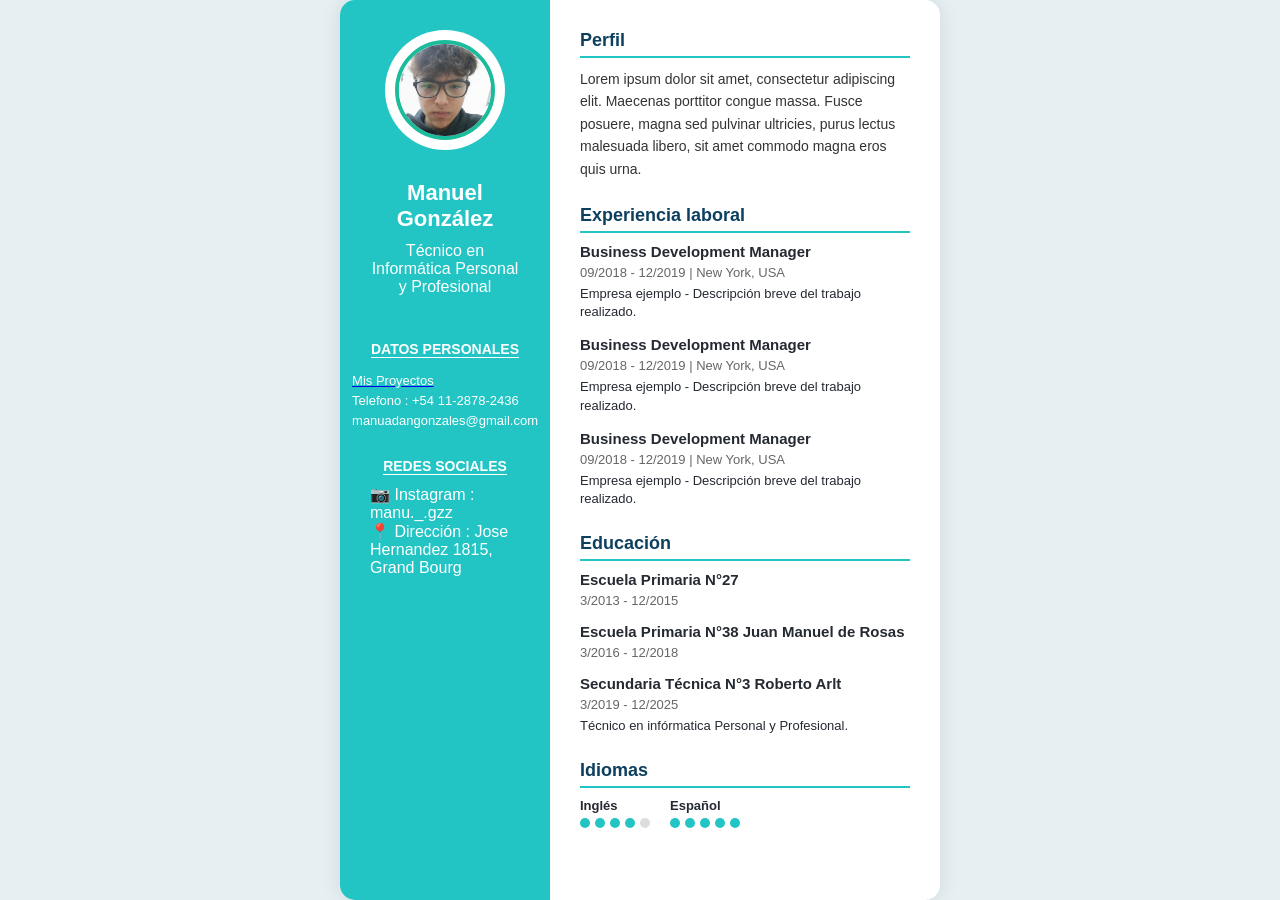
<file: TP0/index.html>
<!DOCTYPE html>
<html lang="es">
<head>
    <meta charset="UTF-8">
    <title>CV - Nombre Apellido</title>
    <link rel="stylesheet" href="./css/styles.css">
</head>
<body>
    <div class="cv-card">

        <!-- Lado Izquierdo -->
        <div class="cv-left">
            <div class="profile-pic">
                <img class="img" src="img/mi-cara.jpg" alt="Foto Perfil">
            </div>
            <div class="name">Manuel González</div>
            <div class="title">Técnico en Informática Personal y Profesional</div>

            <div class="section-title">Datos personales</div>
            <div class="contact-info">
                <a href="https://manu-gonzalez.github.io/manuel-gonzalez/TP2/#projects" target="_blank" rel="noopener noreferrer">
                    <p>Mis Proyectos</p>
                </a>
                <p>Telefono : +54 11-2878-2436</p>
                <p>manuadangonzales@gmail.com</p>
            </div>

            <div class="section-title">Redes sociales</div>
            <div class="social-icons">
                <p>📷 Instagram : manu._.gzz</p>
                <p>📍 Dirección : Jose Hernandez 1815, Grand Bourg</p>
            </div>
        </div>

        <!-- Lado Derecho -->
        <div class="cv-right">
            <div class="section">
                <h3>Perfil</h3>
                <p class="profile-summary">
                    Lorem ipsum dolor sit amet, consectetur adipiscing elit. Maecenas
                    porttitor congue massa. Fusce posuere, magna sed pulvinar ultricies,
                    purus lectus malesuada libero, sit amet commodo magna eros quis urna.
                </p>
            </div>

            <div class="section">
                <h3>Experiencia laboral</h3>
                <div class="experience">
                    <div class="item">
                        <h4>Business Development Manager</h4>
                        <span>09/2018 - 12/2019 | New York, USA</span>
                        <p>Empresa ejemplo - Descripción breve del trabajo realizado.</p>
                    </div>
                    <div class="item">
                        <h4>Business Development Manager</h4>
                        <span>09/2018 - 12/2019 | New York, USA</span>
                        <p>Empresa ejemplo - Descripción breve del trabajo realizado.</p>
                    </div>
                    <div class="item">
                        <h4>Business Development Manager</h4>
                        <span>09/2018 - 12/2019 | New York, USA</span>
                        <p>Empresa ejemplo - Descripción breve del trabajo realizado.</p>
                    </div>
                </div>
            </div>

            <div class="section">
                <h3>Educación</h3>
                <div class="education">
                    <div class="item">
                        <h4>Escuela Primaria N°27</h4>
                        <span>3/2013 - 12/2015</span>
                    </div>
                    <div class="item">
                        <h4>Escuela Primaria N°38 Juan Manuel de Rosas</h4>
                        <span>3/2016 - 12/2018</span>
                    </div>
                    <div class="item">
                        <h4>Secundaria Técnica N°3 Roberto Arlt</h4>
                        <span>3/2019 - 12/2025</span>
                        <p>Técnico en infórmatica Personal y Profesional.</p>
                    </div>
                </div>
            </div>

            <div class="section">
                <h3>Idiomas</h3>
                <div class="languages">
                    <div class="language">
                        <strong>Inglés</strong>
                        <div class="dots">
                            <div class="dot filled"></div>
                            <div class="dot filled"></div>
                            <div class="dot filled"></div>
                            <div class="dot filled"></div>
                            <div class="dot"></div>
                        </div>
                    </div>
                    <div class="language">
                        <strong>Español</strong>
                        <div class="dots">
                            <div class="dot filled"></div>
                            <div class="dot filled"></div>
                            <div class="dot filled"></div>
                            <div class="dot filled"></div>
                            <div class="dot filled"></div>
                        </div>
                    </div>
                </div>
            </div>
        </div>

    </div>
</body>
</html>
</file>
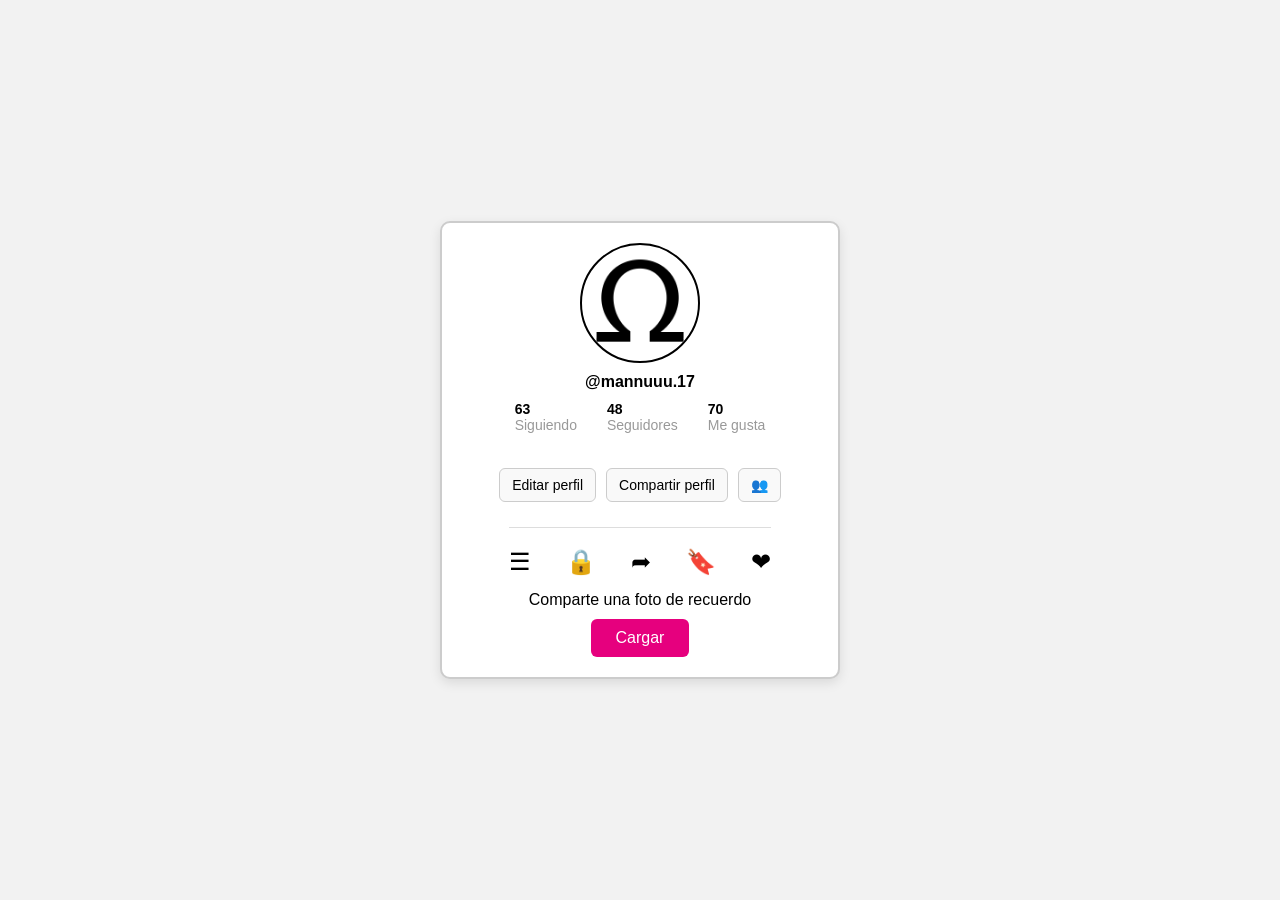
<file: TP1/index.html>
<!DOCTYPE html>
<html lang="en">
<head>
    <meta charset="UTF-8">
    <meta name="viewport" content="width=device-width, initial-scale=1.0">
    <link rel="stylesheet" href="./css/styles.css">
    <title>test 2</title>
</head>
<body>
    <div class="container">
        <div class="card profile">
            <section class="data">
                <img src="./img/omega.png" class="profile-pic" alt="Foto de perfil">
                <div class="username">@mannuuu.17</div>
                <div class="stats">
                    <div><span class="stat-number">63</span>Siguiendo</div>
                    <div><span class="stat-number">48</span>Seguidores</div>
                    <div><span class="stat-number">70</span>Me gusta</div>
                </div>
            </section>
    
            <section class="task-bar">
                <button>Editar perfil</button>
                <button>Compartir perfil</button>
                <button><span>&#128101;</span></button>
            </section>
    
            <section class="public">
                <div class="nav-icons">
                    <span>&#9776;</span>
                    <span>&#128274;</span>
                    <span>&#10150;</span>
                    <span>&#128278;</span>
                    <span>&#10084;</span>
                </div>
                <div class="upload-section">
                    <p>Comparte una foto de recuerdo</p>
                    <button class="upload-button">Cargar</button>
                </div>
            </section>
        </div>
    </div>
</body>
</html>
</file>
<file: TP0/css/styles.css>
* {
    margin: 0;
    padding: 0;
    box-sizing: border-box;
    font-family: 'Arial', sans-serif;
}

body {
    background-color: #e6f0f2;
    display: flex;
    justify-content: center;
    align-items: center;
    min-height: 100vh;
}

.cv-card {
    background-color: #ffffff;
    width: 600px;
    height: 900px;
    display: flex;
    border-radius: 15px;
    overflow: hidden;
    box-shadow: 0 0 20px rgba(0, 0, 0, 0.1);
}

/* Lado izquierdo */
.cv-left {
    background-color: #23c4c4;
    color: white;
    width: 35%;
    padding: 30px;
    display: flex;
    flex-direction: column;
    align-items: center;
}

.cv-left .profile-pic {
    width: 120px;
    height: 120px;
    background-color: #ffffff;
    border-radius: 50%;
    margin-bottom: 20px;
    display: flex;
    align-items: center;
    justify-content: center;
}

.cv-left .name {
    font-size: 22px;
    font-weight: bold;
    margin: 10px 0;
    text-align: center;
}

.cv-left .title {
    font-size: 16px;
    margin-bottom: 20px;
    text-align: center;
}

.cv-left .section-title {
    font-weight: bold;
    margin: 25px 0 10px;
    font-size: 14px;
    text-transform: uppercase;
    border-bottom: 1px solid white;
}

.cv-left .contact-info p,
.cv-left .social-icons a {
    font-size: 13px;
    margin: 5px 0;
    text-decoration: none;
    color: white;
}

/* Lado derecho */
.cv-right {
    width: 65%;
    padding: 30px;
    color: #252932;
}

.cv-right .section {
    margin-bottom: 25px;
}

.cv-right .section h3 {
    color: #0d3f5f;
    margin-bottom: 10px;
    border-bottom: 2px solid #23c4c4;
    padding-bottom: 5px;
    font-size: 18px;
}

.cv-right .profile-summary {
    font-size: 14px;
    line-height: 1.6;
    color: #333;
}

.cv-right .experience,
.cv-right .education {
    margin-top: 10px;
}

.cv-right .item {
    margin-bottom: 15px;
}

.cv-right .item h4 {
    font-size: 15px;
    font-weight: bold;
    margin-bottom: 5px;
}

.cv-right .item span {
    display: block;
    font-size: 13px;
    color: #666;
}

.cv-right .item p {
    font-size: 13px;
    margin-top: 5px;
    line-height: 1.4;
}

/* Lenguajes */
.languages {
    display: flex;
    flex-wrap: wrap;
    gap: 20px;
}

.language {
    display: flex;
    flex-direction: column;
    align-items: flex-start;
    font-size: 13px;
}

.language .dots {
    display: flex;
    gap: 5px;
    margin-top: 5px;
}

.language .dot {
    width: 10px;
    height: 10px;
    border-radius: 50%;
    background-color: #ddd;
}

.language .dot.filled {
    background-color: #23c4c4;
}

.profile-pic {
    text-align: center;
    margin-bottom: 20px;
}

.profile-pic img {
    width: 100px;
    height: 100px;
    object-fit: cover;
    border-radius: 50%;
    border: 4px solid #1abc9c;
}
</file>
<file: TP1/css/styles.css>
* {
    margin: 0;
    padding: 0;
    box-sizing: border-box;
}

body, html {
    height: 100%;
    font-family: Arial, sans-serif;
    background-color: #f2f2f2;
}

/* 🔲 Contenedor padre centrado usando Flexbox */
.container {
    display: flex;
    justify-content: center;
    align-items: center;
    height: 100%;
}

/* 📦 Card con borde y padding */
.card {
    background-color: #fff;
    border: 2px solid #ccc;
    border-radius: 10px;
    padding: 20px;
    width: 100%;
    max-width: 400px;
    display: flex;
    flex-direction: column;
    align-items: center;
    box-shadow: 0px 4px 12px rgba(0, 0, 0, 0.1);
}

/* 👤 Datos de usuario */
.data {
    display: flex;
    flex-direction: column;
    align-items: center;
    margin-bottom: 20px;
}

.profile-pic {
    width: 120px;
    height: 120px;
    border-radius: 50%;
    border: 2px solid #000;
    margin-bottom: 10px;
}

.username {
    font-size: 16px;
    font-weight: bold;
    margin-bottom: 10px;
}

.stats {
    display: flex;
    gap: 30px;
    font-size: 14px;
    color: #999;
    margin-bottom: 15px;
}

.stat-number {
    display: block;
    font-weight: bold;
    color: black;
}

/* 🔧 Barra de acciones */
.task-bar {
    display: flex;
    gap: 10px;
    margin-bottom: 25px;
}

.task-bar button {
    padding: 8px 12px;
    border: 1px solid #ccc;
    border-radius: 6px;
    background-color: #f9f9f9;
    cursor: pointer;
    font-size: 14px;
}

/* 🌐 Sección pública */
.public {
    display: flex;
    flex-direction: column;
    align-items: center;
    border-top: 1px solid #ddd;
    padding-top: 20px;
    gap: 15px;
}

.nav-icons {
    display: flex;
    justify-content: center;
    gap: 35px;
    font-size: 24px;
}

.upload-section {
    display: flex;
    flex-direction: column;
    align-items: center;
    gap: 10px;
}

.upload-button {
    background-color: #e6007e;
    color: white;
    border: none;
    padding: 10px 25px;
    border-radius: 6px;
    cursor: pointer;
    font-size: 16px;
}
</file>
